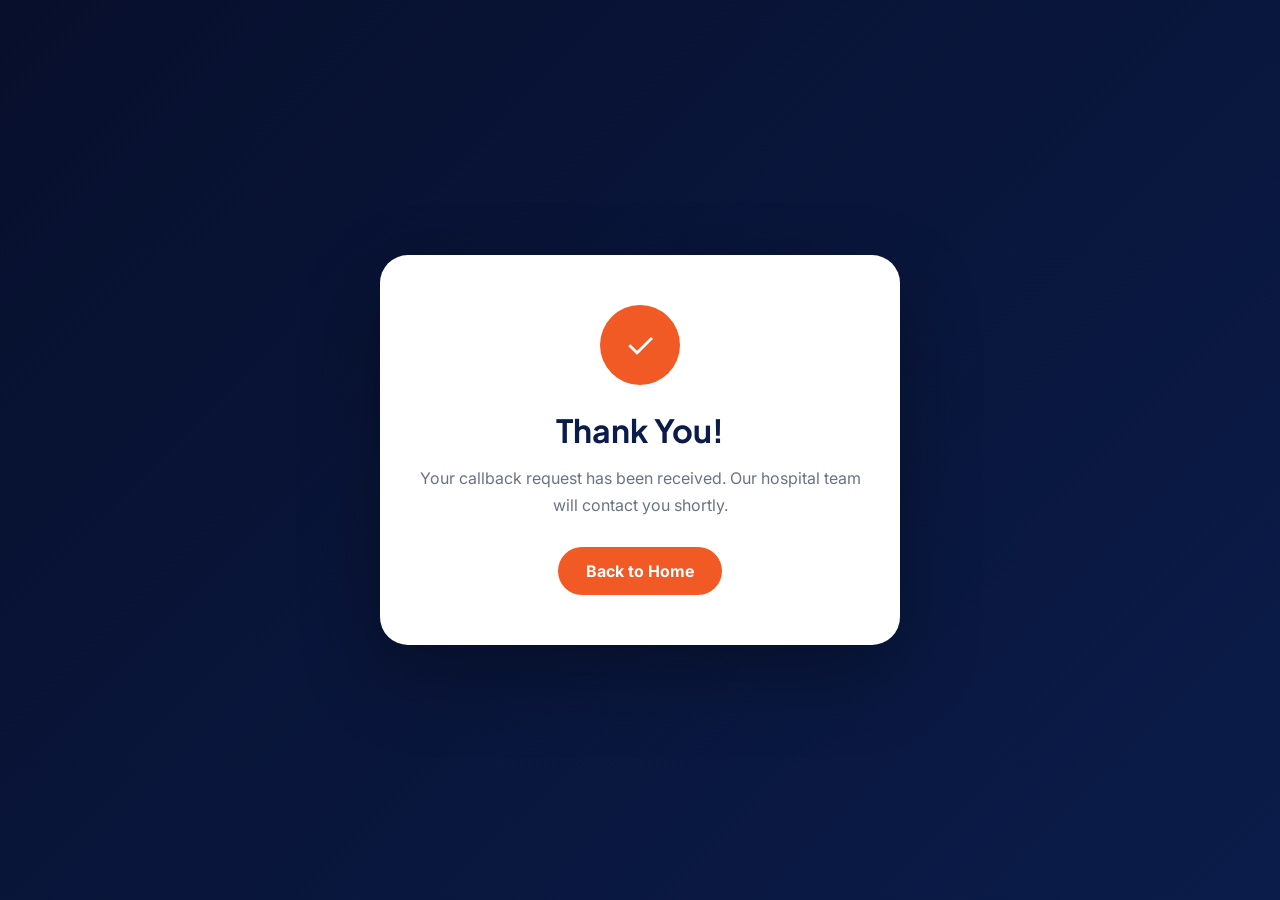
<file: thankyou.html>
<!DOCTYPE html>
<html lang="en">

<head>

    <meta charset="UTF-8">

    <meta name="viewport"
          content="width=device-width, initial-scale=1.0">

    <title>Thank You | MRNH</title>

    <link rel="preconnect"
          href="https://fonts.googleapis.com">

    <link rel="preconnect"
          href="https://fonts.gstatic.com"
          crossorigin>

    <link href="https://fonts.googleapis.com/css2?family=Plus+Jakarta+Sans:wght@400;600;700;800&family=Inter:wght@400;500;600;700&display=swap"
          rel="stylesheet">

    <style>

        * {
            box-sizing: border-box;
            margin: 0;
            padding: 0;
        }

        body {
            min-height: 100vh;

            display: grid;
            place-items: center;

            padding: 20px;

            font-family: "Inter", sans-serif;

            background:
                linear-gradient(
                    135deg,
                    #070f2c,
                    #0b1c4a
                );

            color: #263238;
        }

        .success-card {
            width: min(520px, 100%);

            padding: 50px 35px;

            text-align: center;

            background: #fff;

            border-radius: 28px;

            box-shadow:
                0 30px 80px rgba(0, 0, 0, .30);
        }

        .icon {
            width: 80px;
            height: 80px;

            margin: 0 auto 25px;

            display: grid;
            place-items: center;

            border-radius: 50%;

            color: #fff;

            background: #f15a24;

            font-size: 36px;
        }

        h1 {
            color: #0b1c4a;

            font-family:
                "Plus Jakarta Sans";

            font-size: 32px;

            margin-bottom: 15px;
        }

        p {
            color: #687386;

            line-height: 1.7;

            margin-bottom: 28px;
        }

        a {
            display: inline-block;

            padding: 14px 28px;

            color: #fff;

            background: #f15a24;

            border-radius: 50px;

            font-weight: 700;

            text-decoration: none;
        }

        a:hover {
            background: #0b1c4a;
        }

    </style>

</head>

<body>

    <div class="success-card">

        <div class="icon">
            ✓
        </div>

        <h1>
            Thank You!
        </h1>

        <p>
            Your callback request has been received.
            Our hospital team will contact you shortly.
        </p>

        <a href="index.html">
            Back to Home
        </a>

    </div>

</body>

</html>
</file>
